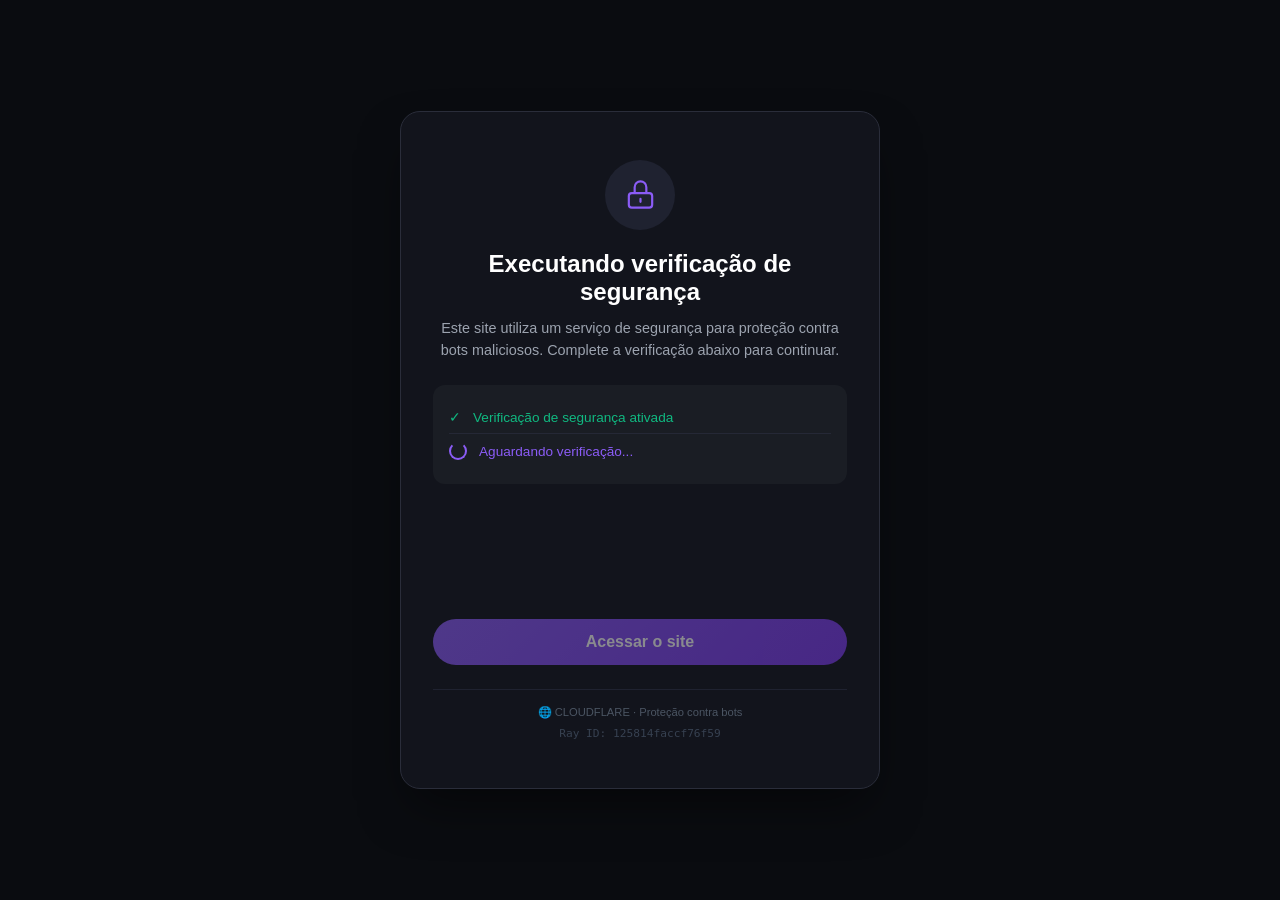
<file: re.html>
<!DOCTYPE html>
<html lang="pt-BR">
<head>
    <meta charset="UTF-8">
    <title>Verificação de segurança - WL-Cheats</title>
    
    <script src="https://challenges.cloudflare.com/turnstile/v0/api.js" async defer></script>
    
    <style>
        * {
            margin: 0;
            padding: 0;
            box-sizing: border-box;
        }

        body {
            background: #0a0c10;
            font-family: -apple-system, BlinkMacSystemFont, 'Segoe UI', Arial, sans-serif;
            min-height: 100vh;
            display: flex;
            align-items: center;
            justify-content: center;
        }

        .verify-card {
            background: #12141c;
            border-radius: 20px;
            padding: 3rem 2rem;
            max-width: 480px;
            width: 90%;
            text-align: center;
            border: 1px solid #2a2d3a;
            box-shadow: 0 25px 50px -12px rgba(0, 0, 0, 0.5);
        }

        .icon {
            width: 70px;
            height: 70px;
            background: #1f2230;
            border-radius: 50%;
            display: flex;
            align-items: center;
            justify-content: center;
            margin: 0 auto 20px;
        }

        .icon svg {
            width: 35px;
            height: 35px;
            color: #8b5cf6;
        }

        h1 {
            color: #fff;
            font-size: 1.5rem;
            margin-bottom: 12px;
        }

        p {
            color: #9ca3af;
            font-size: 0.9rem;
            margin-bottom: 24px;
            line-height: 1.5;
        }

        .status-box {
            background: #1a1d24;
            border-radius: 12px;
            padding: 16px;
            text-align: left;
            margin: 20px 0;
        }

        .status-item {
            display: flex;
            align-items: center;
            gap: 12px;
            padding: 8px 0;
            color: #9ca3af;
            font-size: 0.85rem;
            border-bottom: 1px solid #252836;
        }

        .status-item:last-child {
            border-bottom: none;
        }

        .status-item.loading {
            color: #8b5cf6;
        }

        .status-item.done {
            color: #10b981;
        }

        .status-item .spinner {
            width: 18px;
            height: 18px;
            border: 2px solid #8b5cf6;
            border-top-color: transparent;
            border-radius: 50%;
            animation: spin 0.8s linear infinite;
            display: inline-block;
        }

        @keyframes spin {
            to { transform: rotate(360deg); }
        }

        .cf-turnstile {
            display: flex;
            justify-content: center;
            margin: 20px 0;
            min-height: 85px;
        }

        .btn-verify {
            background: linear-gradient(135deg, #8b5cf6, #7c3aed);
            color: white;
            border: none;
            padding: 14px 24px;
            border-radius: 50px;
            font-size: 1rem;
            font-weight: 600;
            cursor: pointer;
            width: 100%;
            margin-top: 10px;
            opacity: 0.5;
            transition: all 0.2s;
        }

        .btn-verify.active {
            opacity: 1;
        }

        .btn-verify.active:hover {
            transform: translateY(-2px);
            background: linear-gradient(135deg, #7c3aed, #6d28d9);
        }

        .footer {
            margin-top: 24px;
            font-size: 0.7rem;
            color: #4b5563;
            border-top: 1px solid #1f2230;
            padding-top: 16px;
        }

        .ray-id {
            font-family: monospace;
            font-size: 0.7rem;
            margin-top: 8px;
            color: #374151;
        }

        .error-msg {
            color: #ef4444;
            font-size: 0.75rem;
            margin-top: 10px;
            display: none;
        }
    </style>
</head>
<body>
    <div class="verify-card">
        <div class="icon">
            <svg xmlns="http://www.w3.org/2000/svg" fill="none" viewBox="0 0 24 24" stroke="currentColor">
                <path stroke-linecap="round" stroke-linejoin="round" stroke-width="1.5" d="M12 15v2m-6 4h12a2 2 0 002-2v-6a2 2 0 00-2-2H6a2 2 0 00-2 2v6a2 2 0 002 2zm10-10V7a4 4 0 00-8 0v4h8z" />
            </svg>
        </div>
        
        <h1> Executando verificação de segurança</h1>
        <p>Este site utiliza um serviço de segurança para proteção contra bots maliciosos. Complete a verificação abaixo para continuar.</p>

        <div class="status-box" id="statusBox">
            <div class="status-item done" id="status1">
                <span>✓</span> Verificação de segurança ativada
            </div>
            <div class="status-item loading" id="status2">
                <span class="spinner"></span> Aguardando verificação...
            </div>
        </div>

        <div class="cf-turnstile" 
             data-sitekey="0x4AAAAAADbp--rW5yC5rrXX"
             data-callback="onTurnstileSuccess"
             data-theme="dark">
        </div>

        <button class="btn-verify" id="verifyBtn" disabled>Acessar o site</button>
        <div id="errorMsg" class="error-msg"></div>

        <div class="footer">
            <div>🌐 CLOUDFLARE · Proteção contra bots</div>
            <div class="ray-id">Ray ID: <span id="rayId">carregando...</span></div>
        </div>
    </div>

    <script>
        function generateRayId() {
            const chars = 'abcdef0123456789';
            let id = '';
            for (let i = 0; i < 16; i++) {
                id += chars[Math.floor(Math.random() * chars.length)];
            }
            return id;
        }

        document.getElementById('rayId').innerText = generateRayId();

        let captchaOk = false;
        let turnstileToken = '';

        window.onTurnstileSuccess = function(token) {
            captchaOk = true;
            turnstileToken = token;
            
            document.getElementById('status2').innerHTML = '<span>✓</span> Verificação concluída! Clique em "Acessar o site"';
            document.getElementById('status2').classList.remove('loading');
            document.getElementById('status2').classList.add('done');
            
            const btn = document.getElementById('verifyBtn');
            btn.disabled = false;
            btn.classList.add('active');
        };

        document.getElementById('verifyBtn').onclick = function() {
            if (!captchaOk) {
                document.getElementById('errorMsg').innerHTML = '❌ Complete o captcha primeiro!';
                document.getElementById('errorMsg').style.display = 'block';
                return;
            }
            
            // Vai direto pro conteúdo (SEM COOKIE)
            window.location.href = '/wl';
        };
    </script>
</body>
</html>
</file>
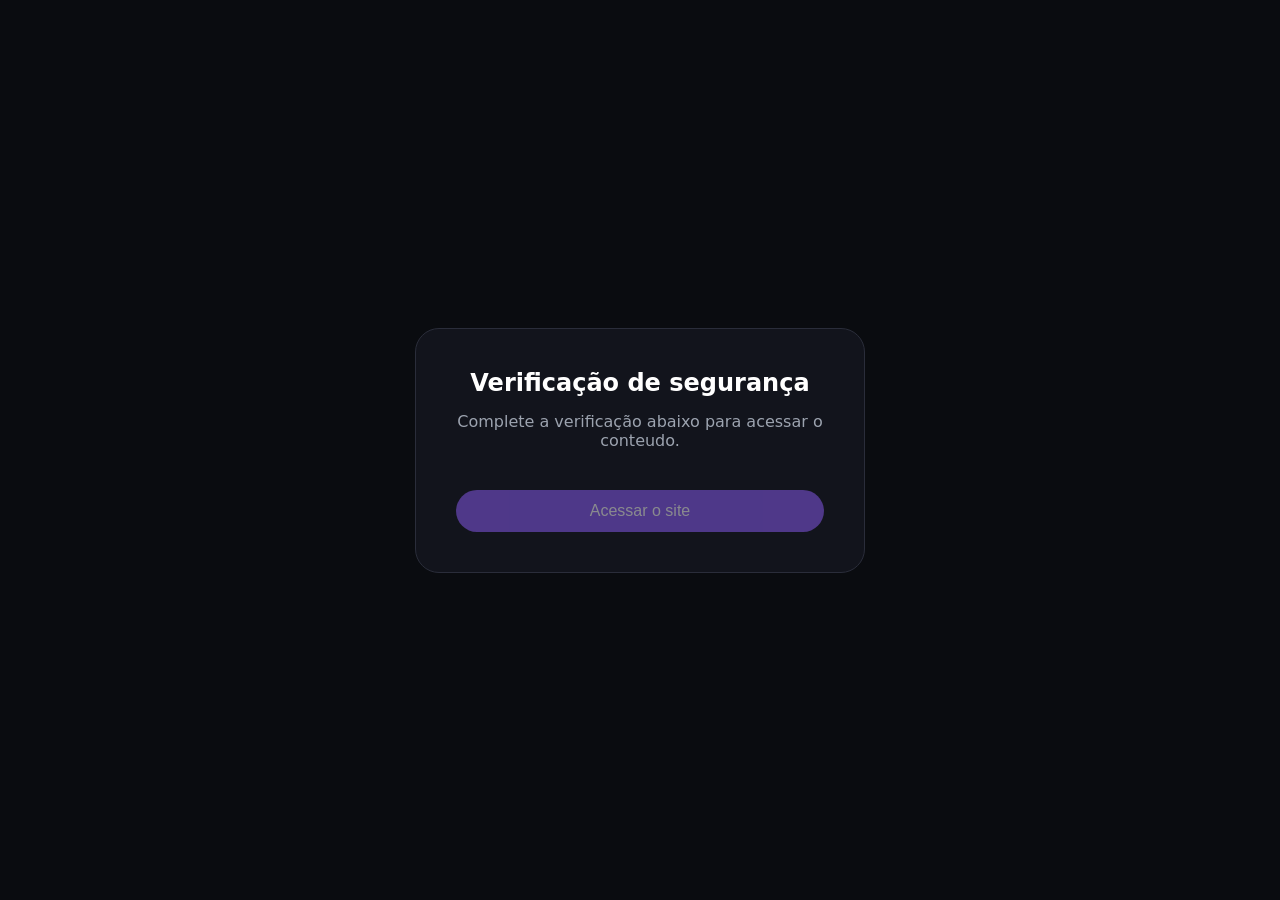
<file: wl.html>
<!DOCTYPE html>
<html lang="pt-BR">
<head>
    <meta charset="UTF-8">
    <meta name="viewport" content="width=device-width, initial-scale=1.0">
    <title>WL-Cheats</title>
    <script src="https://challenges.cloudflare.com/turnstile/v0/api.js" async defer></script>
    <style>
        * {
            margin: 0;
            padding: 0;
            box-sizing: border-box;
        }

        body {
            font-family: 'Inter', system-ui, -apple-system, 'Segoe UI', sans-serif;
            background: #0a0c10;
            min-height: 100vh;
        }

        .captcha-screen {
            position: fixed;
            top: 0;
            left: 0;
            width: 100%;
            height: 100%;
            background: #0a0c10;
            display: flex;
            align-items: center;
            justify-content: center;
            z-index: 100;
            transition: opacity 0.5s;
        }

        .captcha-card {
            background: #12141c;
            padding: 40px;
            border-radius: 24px;
            text-align: center;
            max-width: 450px;
            width: 90%;
            border: 1px solid #2a2d3a;
        }

        .captcha-card h1 {
            color: #fff;
            margin-bottom: 15px;
            font-size: 1.5rem;
        }

        .captcha-card p {
            color: #9ca3af;
            margin-bottom: 20px;
        }

        .cf-turnstile {
            display: flex;
            justify-content: center;
            margin: 20px 0;
        }

        .btn-captcha {
            background: #8b5cf6;
            color: white;
            border: none;
            padding: 12px 24px;
            border-radius: 50px;
            cursor: pointer;
            width: 100%;
            opacity: 0.5;
            font-size: 1rem;
            transition: all 0.2s;
        }

        .btn-captcha.active {
            opacity: 1;
        }

        .btn-captcha.active:hover {
            transform: scale(0.98);
        }

        .main-screen {
            display: none;
            min-height: 100vh;
            background: linear-gradient(135deg, #1a0b2e 0%, #2d1b4e 50%, #1a0b2e 100%);
            position: relative;
            overflow-x: hidden;
        }

        .main-screen.show {
            display: block;
        }

        .snow {
            position: fixed;
            top: 0;
            left: 0;
            width: 100%;
            height: 100%;
            pointer-events: none;
            z-index: 1;
        }

        .snow i {
            position: absolute;
            background: white;
            border-radius: 50%;
            animation: fall linear infinite;
            top: -10px;
        }

        @keyframes fall {
            0% {
                transform: translateY(0) rotate(0deg);
                opacity: 0.8;
            }
            100% {
                transform: translateY(100vh) rotate(360deg);
                opacity: 0;
            }
        }

        .glow {
            position: fixed;
            top: 50%;
            left: 50%;
            width: 100%;
            height: 100%;
            background: radial-gradient(circle at center, rgba(139, 92, 246, 0.2) 0%, rgba(26, 11, 46, 0) 70%);
            transform: translate(-50%, -50%);
            pointer-events: none;
            z-index: 0;
        }

        .content {
            position: relative;
            z-index: 2;
            max-width: 1200px;
            margin: 0 auto;
            padding: 2rem;
            min-height: 100vh;
            display: flex;
            flex-direction: column;
        }

        .header {
            text-align: center;
            padding: 2rem 0 1rem;
        }

        .logo {
            font-size: 4rem;
            font-weight: 800;
            background: linear-gradient(135deg, #fff, #c084fc, #8b5cf6);
            background-clip: text;
            -webkit-background-clip: text;
            color: transparent;
            letter-spacing: -1px;
        }

        .logo span {
            background: linear-gradient(135deg, #c084fc, #a855f7);
            background-clip: text;
            -webkit-background-clip: text;
            color: transparent;
        }

        .subtitle {
            color: #c4b5fd;
            margin-top: 0.5rem;
            font-size: 0.9rem;
            letter-spacing: 2px;
        }

        .search-wrapper {
            max-width: 500px;
            margin: 2rem auto;
        }

        .search-box {
            background: rgba(30, 20, 50, 0.6);
            backdrop-filter: blur(10px);
            border: 1px solid rgba(139, 92, 246, 0.3);
            border-radius: 60px;
            display: flex;
            align-items: center;
            padding: 0.8rem 1.5rem;
            gap: 12px;
            transition: all 0.3s;
        }

        .search-box:focus-within {
            border-color: #8b5cf6;
            box-shadow: 0 0 20px rgba(139, 92, 246, 0.3);
        }

        .search-icon {
            width: 20px;
            height: 20px;
            color: #c084fc;
        }

        #searchInput {
            background: transparent;
            border: none;
            width: 100%;
            color: white;
            font-size: 1rem;
            outline: none;
        }

        #searchInput::placeholder {
            color: #7e6b9e;
        }

        .cards-grid {
            display: grid;
            grid-template-columns: repeat(auto-fill, minmax(320px, 1fr));
            gap: 1.8rem;
            margin: 2rem 0;
        }

        .card {
            background: rgba(25, 20, 45, 0.7);
            backdrop-filter: blur(10px);
            border: 1px solid rgba(139, 92, 246, 0.3);
            border-radius: 1.5rem;
            overflow: hidden;
            cursor: pointer;
            transition: all 0.3s;
        }

        .card:hover {
            transform: translateY(-5px);
            border-color: #8b5cf6;
            box-shadow: 0 15px 35px rgba(139, 92, 246, 0.2);
        }

        .card-header {
            padding: 1.2rem 1.4rem;
            display: flex;
            justify-content: space-between;
            align-items: center;
        }

        .card-title-row {
            display: flex;
            align-items: center;
            gap: 12px;
        }

        .card-icon {
            width: 10px;
            height: 10px;
            background: #8b5cf6;
            border-radius: 50%;
            box-shadow: 0 0 8px #8b5cf6;
            animation: pulse 1.5s infinite;
        }

        @keyframes pulse {
            0%, 100% { opacity: 0.5; transform: scale(1); }
            50% { opacity: 1; transform: scale(1.2); }
        }

        .card-name {
            font-size: 1.3rem;
            font-weight: 600;
            color: #f0e6ff;
        }

        .card-arrow {
            transition: transform 0.3s;
            color: #c084fc;
            font-size: 1.2rem;
        }

        .card.expanded .card-arrow {
            transform: rotate(180deg);
        }

        .card-body {
            padding: 0 1.4rem 0 1.4rem;
            max-height: 0;
            opacity: 0;
            overflow: hidden;
            transition: all 0.3s ease;
        }

        .card.expanded .card-body {
            padding: 0 1.4rem 1.2rem 1.4rem;
            max-height: 200px;
            opacity: 1;
        }

        .card-desc {
            color: #c4b5fd;
            font-size: 0.85rem;
            margin-bottom: 1rem;
            line-height: 1.5;
        }

        .btn-download {
            display: inline-flex;
            align-items: center;
            gap: 8px;
            background: linear-gradient(135deg, #8b5cf6, #7c3aed);
            padding: 10px 20px;
            border-radius: 40px;
            text-decoration: none;
            color: white;
            font-weight: 600;
            font-size: 0.8rem;
            border: none;
            cursor: pointer;
            transition: all 0.2s;
        }

        .btn-download:hover {
            transform: scale(1.05);
            box-shadow: 0 5px 20px rgba(139, 92, 246, 0.4);
        }

        .no-results {
            text-align: center;
            color: #c4b5fd;
            padding: 2rem;
            display: none;
        }

        .no-results.visible {
            display: block;
        }

        .card.hidden {
            display: none;
        }

        .footer {
            text-align: center;
            padding: 2rem;
            color: #7e6b9e;
            font-size: 0.75rem;
            border-top: 1px solid rgba(139, 92, 246, 0.2);
            margin-top: auto;
        }

        .user-status {
            display: flex;
            justify-content: flex-end;
            align-items: center;
            margin-bottom: 20px;
        }

        .logout-btn {
            background: rgba(239, 68, 68, 0.2);
            border: 1px solid rgba(239, 68, 68, 0.5);
            color: #f87171;
            padding: 8px 18px;
            border-radius: 50px;
            cursor: pointer;
            font-size: 0.75rem;
            font-weight: 500;
            transition: all 0.2s;
        }

        .logout-btn:hover {
            background: rgba(239, 68, 68, 0.4);
            transform: scale(1.02);
        }
    </style>
</head>
<body>

<div class="captcha-screen" id="captchaScreen">
    <div class="captcha-card">
        <h1>Verificação de segurança</h1>
        <p>Complete a verificação abaixo para acessar o conteudo.</p>
        <div class="cf-turnstile" 
             data-sitekey="1x00000000000000000000AA" 
             data-callback="onCaptchaSuccess" 
             data-theme="dark">
        </div>
        <button class="btn-captcha" id="verifyBtn" disabled>Acessar o site</button>
    </div>
</div>

<div class="main-screen" id="mainScreen">
    <div class="snow" id="snow"></div>
    <div class="glow"></div>

    <div class="content">
        <div class="user-status">
            <button class="logout-btn" onclick="logout()">Sair</button>
        </div>

        <div class="header">
            <h1 class="logo">WL<span>-</span>Cheats</h1>
            <p class="subtitle">O MELHOR EM CHEATS</p>
        </div>

        <div class="search-wrapper">
            <div class="search-box">
                <svg class="search-icon" xmlns="http://www.w3.org/2000/svg" fill="none" viewBox="0 0 24 24" stroke="currentColor">
                    <path stroke-linecap="round" stroke-linejoin="round" stroke-width="2" d="M21 21l-6-6m2-5a7 7 0 11-14 0 7 7 0 0114 0z"/>
                </svg>
                <input type="text" id="searchInput" placeholder="Buscar software..." autocomplete="off" />
            </div>
        </div>

        <div class="cards-grid" id="cardsGrid">
            <div class="card" data-name="madium">
                <div class="card-header">
                    <div class="card-title-row">
                        <div class="card-icon"></div>
                        <h2 class="card-name">Madium</h2>
                    </div>
                    <div class="card-arrow">▼</div>
                </div>
                <div class="card-body">
                    <p class="card-desc">Muito bom, baixe esse aqui porra!</p>
                    <a class="btn-download" href="#">Download</a>
                </div>
            </div>

            <div class="card" data-name="velocity">
                <div class="card-header">
                    <div class="card-title-row">
                        <div class="card-icon"></div>
                        <h2 class="card-name">Velocity</h2>
                    </div>
                    <div class="card-arrow">▼</div>
                </div>
                <div class="card-body">
                    <p class="card-desc">Uma bosta meio bugadinho mas e mt bom.</p>
                    <a class="btn-download" href="#">Download</a>
                </div>
            </div>

            <div class="card" data-name="real">
                <div class="card-header">
                    <div class="card-title-row">
                        <div class="card-icon"></div>
                        <h2 class="card-name">Real</h2>
                    </div>
                    <div class="card-arrow">▼</div>
                </div>
                <div class="card-body">
                    <p class="card-desc">Esse aqui baixe esse aqui e muito bom mesmo meu querido.</p>
                    <a class="btn-download" href="#">Download</a>
                </div>
            </div>
        </div>

        <div class="no-results" id="noResults">Nenhum software encontrado.</div>

        <div class="footer">
            <p>2026 WL-Cheats. Todos os direitos reservados.</p>
        </div>
    </div>
</div>

<script>
    let captchaOk = false;
    
    function onCaptchaSuccess() {
        captchaOk = true;
        const btn = document.getElementById('verifyBtn');
        btn.disabled = false;
        btn.classList.add('active');
    }
    
    document.getElementById('verifyBtn').onclick = function() {
        if (captchaOk) {
            sessionStorage.setItem('captcha_passed', 'true');
            document.getElementById('captchaScreen').style.display = 'none';
            document.getElementById('mainScreen').classList.add('show');
            initSnow();
            initSite();
        }
    };
    
    if (sessionStorage.getItem('captcha_passed') === 'true') {
        document.getElementById('captchaScreen').style.display = 'none';
        document.getElementById('mainScreen').classList.add('show');
        initSnow();
        initSite();
    }
    
    function logout() {
        sessionStorage.removeItem('captcha_passed');
        window.location.reload();
    }
    
    // NEVE - COMEÇA CAINDO IMEDIATAMENTE
    function initSnow() {
        const snowContainer = document.getElementById('snow');
        if (!snowContainer) return;
        snowContainer.innerHTML = '';
        
        for (let i = 0; i < 120; i++) {
            const snowflake = document.createElement('i');
            const size = Math.random() * 6 + 2;
            const left = Math.random() * 100;
            const duration = Math.random() * 6 + 3;
            const delay = Math.random() * 2;
            
            snowflake.style.cssText = `
                left: ${left}%;
                width: ${size}px;
                height: ${size}px;
                animation-duration: ${duration}s;
                animation-delay: ${delay}s;
                opacity: ${Math.random() * 0.6 + 0.3};
                top: -${Math.random() * 100}px;
            `;
            snowContainer.appendChild(snowflake);
        }
    }
    
    function initSite() {
        const cards = document.querySelectorAll('.card');
        const searchInput = document.getElementById('searchInput');
        const noResults = document.getElementById('noResults');
        
        document.querySelectorAll('.card-header').forEach(header => {
            header.addEventListener('click', function(e) {
                e.stopPropagation();
                const card = this.closest('.card');
                const isExpanded = card.classList.contains('expanded');
                
                cards.forEach(c => {
                    if (c !== card) c.classList.remove('expanded');
                });
                card.classList.toggle('expanded', !isExpanded);
            });
        });
        
        document.querySelectorAll('.btn-download').forEach(btn => {
            btn.addEventListener('click', e => e.stopPropagation());
        });
        
        function filterCards() {
            const term = searchInput.value.toLowerCase();
            let visible = 0;
            
            cards.forEach(card => {
                const name = card.dataset.name || '';
                const desc = card.querySelector('.card-desc')?.textContent.toLowerCase() || '';
                const match = term === '' || name.includes(term) || desc.includes(term);
                
                if (match) {
                    card.classList.remove('hidden');
                    visible++;
                } else {
                    card.classList.add('hidden');
                    card.classList.remove('expanded');
                }
            });
            
            noResults.classList.toggle('visible', visible === 0 && term !== '');
        }
        
        searchInput.addEventListener('input', filterCards);
        
        const glow = document.querySelector('.glow');
        document.addEventListener('mousemove', (e) => {
            if (glow) {
                const x = (e.clientX / window.innerWidth - 0.5) * 40;
                const y = (e.clientY / window.innerHeight - 0.5) * 30;
                glow.style.transform = `translate(calc(-50% + ${x}px), calc(-50% + ${y}px))`;
            }
        });
    }
    
    if (document.getElementById('mainScreen').classList.contains('show')) {
        initSnow();
        initSite();
    }
</script>
</body>
</html>
</file>
